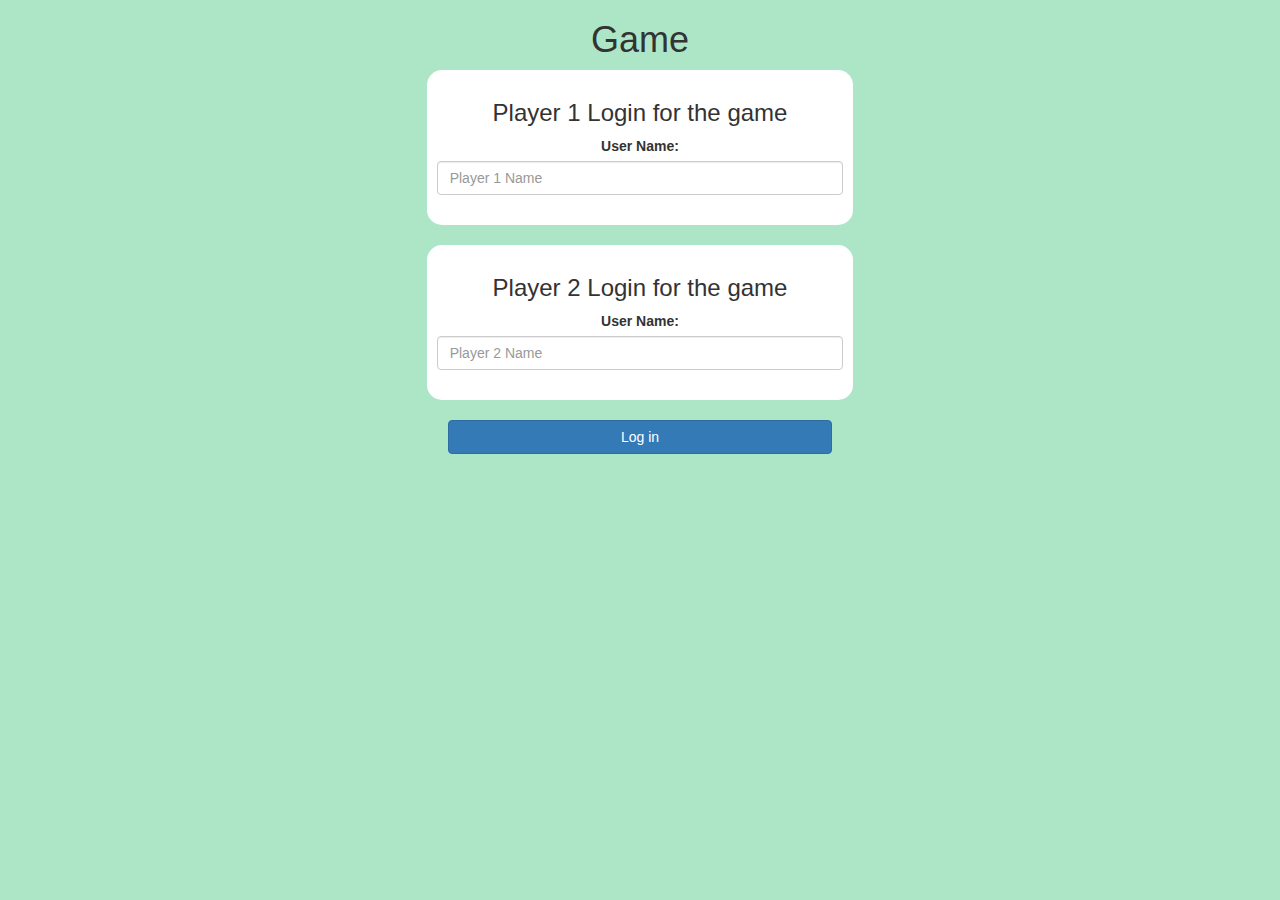
<file: index.html>
<!DOCTYPE html>
<html>
<head>
	<title>Guess The Word</title>

<meta name="viewport" content="width=device-width, initial-scale=1">
<link rel="stylesheet" href="https://maxcdn.bootstrapcdn.com/bootstrap/3.4.0/css/bootstrap.min.css">
<script src="https://ajax.googleapis.com/ajax/libs/jquery/3.4.1/jquery.min.js"></script>
<script src="https://maxcdn.bootstrapcdn.com/bootstrap/3.4.0/js/bootstrap.min.js"></script>

<link rel="stylesheet" type="text/css" href="game.css">

<script src="game_login.js"></script>
</head>
<body>
	<center>
	<h1>Game</h1> 
	<div class="col-lg-4 col-sm-8 col-xs-11 login_div1">
	<h3 >Player 1 Login for the game</h3>
	<label >User Name:</label>
	<input type="text" id="player1_name_input" class="form-control" placeholder="Player 1 Name">
	<br>
    </div>
	<br>
	<div class="col-lg-4 col-sm-8 col-xs-11 login_div2">
	<h3 >Player 2 Login for the game</h3>
	<label >User Name:</label>
	<input type="text" id="player2_name_input" class="form-control" placeholder="Player 2 Name">
	<br>
    </div>
	<br>
	<button style="width:30%" class="btn btn-primary" onclick="addUser()">Log in</button>
    </center>

</body>
</html>
</file>
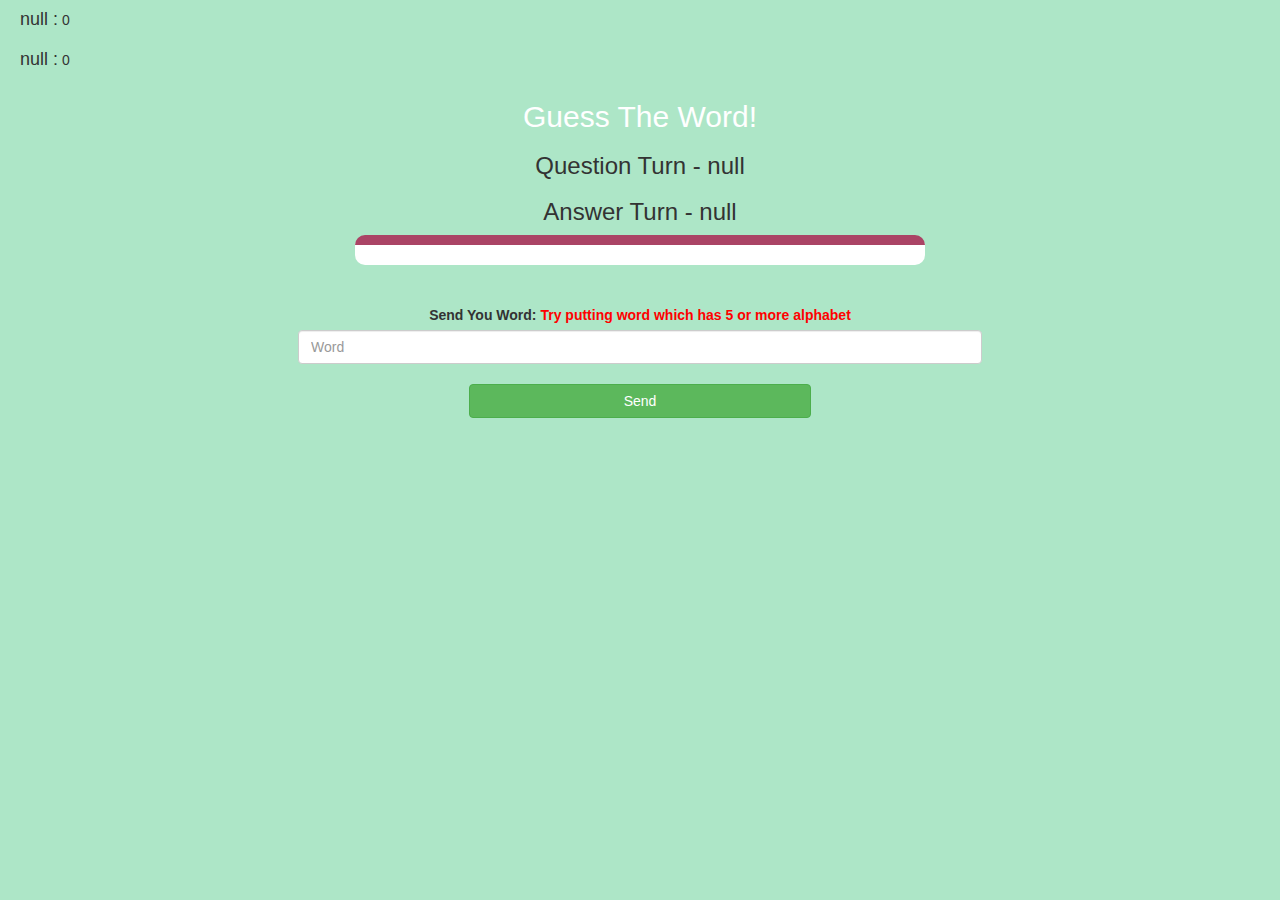
<file: game_page.html>
<!DOCTYPE html>
<html>
<head>
	<title>Guess The Word</title>

<meta name="viewport" content="width=device-width, initial-scale=1">
<link rel="stylesheet" href="https://maxcdn.bootstrapcdn.com/bootstrap/3.4.0/css/bootstrap.min.css">
<script src="https://ajax.googleapis.com/ajax/libs/jquery/3.4.1/jquery.min.js"></script>
<script src="https://maxcdn.bootstrapcdn.com/bootstrap/3.4.0/js/bootstrap.min.js"></script>

<link rel="stylesheet" type="text/css" href="game.css">
</head>
<body>
<h4 id="player1_name"></h4> <span id="player1_score"></span>
<br>
<h4 id="player2_name"></h4> <span id="player2_score"></span>
<div class="container">
	<center>
		<h2 style="color: white;">Guess The Word!</h2>
<h3 id="player_question"></h3>
<h3 id="player_answer"></h3>
<div id="output" class="col-lg-6"></div>
		<br>
		<br>
		<label>Send You Word: <b style="color: red">Try putting word which has 5 or more alphabet</b></label>
		<input type="text" id="word" class="form-control" placeholder="Word">
		<br>
        <button onclick="send()" class="btn btn-success" style="width:30%;">Send</button>
	</center>
</div>

<script src="game_page.js"></script>
</body>
</html>
</file>
<file: game.css>
body
{
	background: rgb(173, 230, 199);
}

	.login_div1 , .login_div2
	{
		background: white;
		padding: 10px;
		float: none;
		border-radius: 15px;
	}


#player1_name , #player2_name
{
	display: inline-block;
	margin-left: 20px;
}
#word
{
	width: 60%;
}
#word_display
{
	letter-spacing: 5px;
}
#output
{
background: white;
border-radius: 10px;
border-top: 10px solid #AA4465;
padding: 10px;
float: none;
text-align: left;
}
</file>
